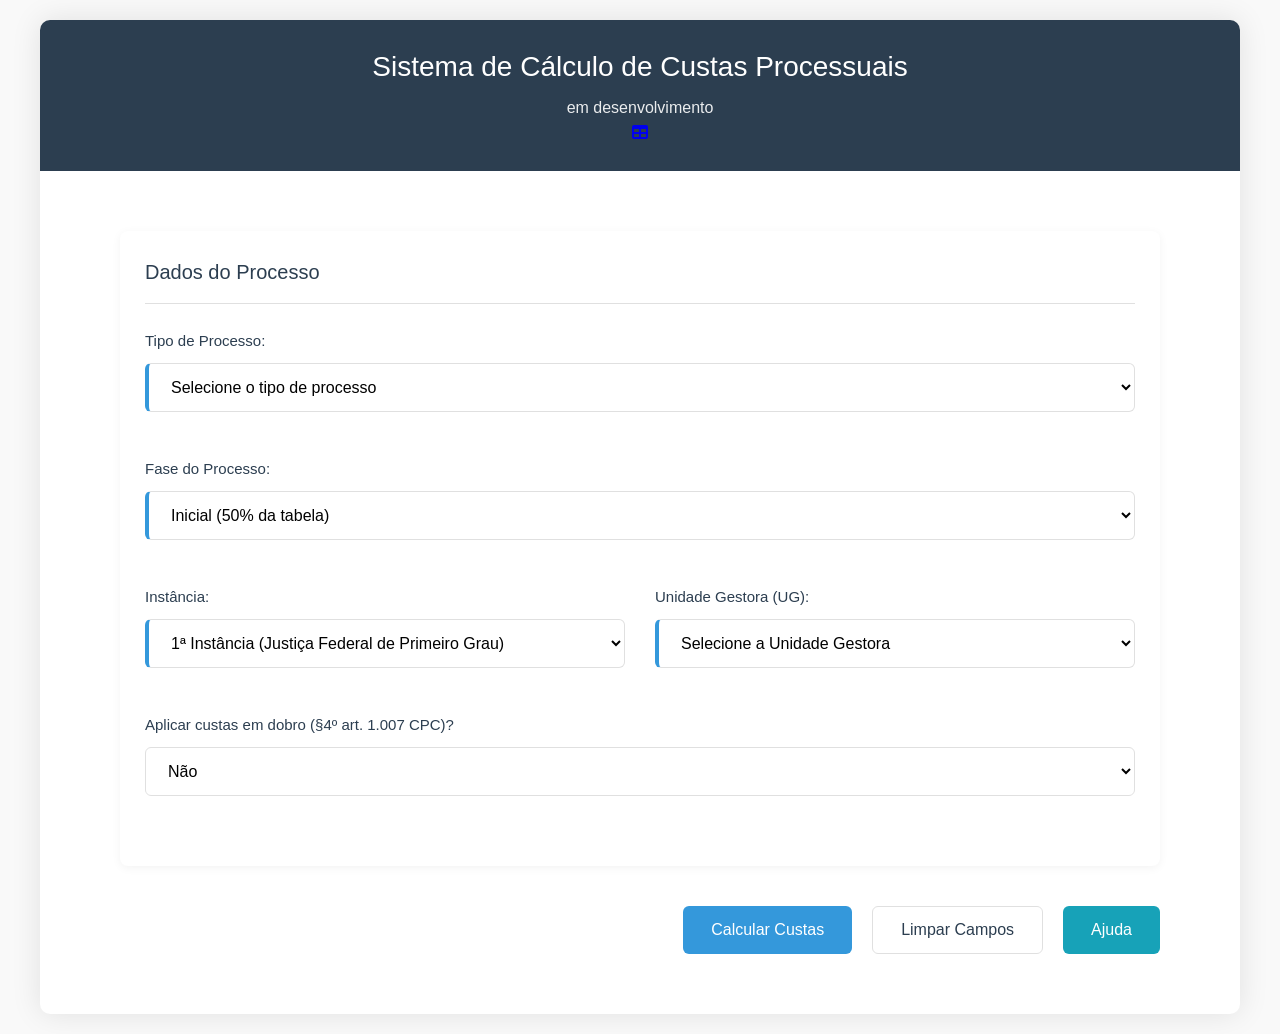
<file: index.html>
<!DOCTYPE html>
<html lang="pt-BR">
<head>
    <meta charset="UTF-8">
    <meta name="viewport" content="width=device-width, initial-scale=1.0">
    <title>Sistema de Cálculo de Custas Processuais</title>
    <link rel="stylesheet" href="style.css">
    <link rel="stylesheet" href="https://cdnjs.cloudflare.com/ajax/libs/font-awesome/6.0.0-beta3/css/all.min.css">
    <style>
        #password-modal .modal-content {
            max-width: 400px;
            padding: 25px;
        }
        #password-error {
            color: var(--danger-color);
            margin-top: 10px;
            display: none;
        }
    </style>
</head>
<body>
    <div class="container">
        <header>
            <div style="position: relative;">
                <h1>Sistema de Cálculo de Custas Processuais</h1>
                <p class="subtitle">em desenvolvimento</p>
                <a href="#" id="editor-btn" class="editor-btn" title="Editor de Índices">
                    <i class="fas fa-table"></i>
                </a>
            </div>
        </header>
        
        <div class="form-container">
            <form id="form-custas">
                <div class="form-section">
                    <h2>Dados do Processo</h2>
                    <div class="form-row">
                        <div class="form-group">
                            <label for="tipo-processo">Tipo de Processo:</label>
                            <select id="tipo-processo" class="form-control" required>
                                <option value="">Selecione o tipo de processo</option>
                                <optgroup label="Ações Cíveis">
                                    <option value="civil-geral">Ação Civil Geral (Inicial/Apelação)</option>
                                    <option value="cautelar">Processo Cautelar/Jurisdição Voluntária</option>
                                    <option value="inestimavel">Causa de Valor Inestimável</option>
                                    <option value="agravo">Agravo de Instrumento</option>
                                </optgroup>
                                <optgroup label="Ações Criminais">
                                    <option value="penal-geral">Ação Penal Geral (pelo vencido)</option>
                                    <option value="penal-privada">Ação Penal Privada</option>
                                    <option value="notificacoes">Notificações/Interpelações/Cautelares</option>
                                </optgroup>
                            </select>
                        </div>

                        <div class="form-group" id="valor-causa-group">
                            <label for="valor-causa">Valor da Causa (R$):</label>
                            <input type="text" id="valor-causa" class="form-control money-input" placeholder="1.000,00">
                        </div>
                    </div>

                    <div class="form-row">
                        <div class="form-group" id="data-ajuizamento-group">
                            <label for="data-ajuizamento">Data de Ajuizamento (mm/aaaa):</label>
                            <input type="text" id="data-ajuizamento" class="form-control date-input" placeholder="mm/aaaa" maxlength="7">
                            <small class="form-text">Obrigatório para cálculo de apelação</small>
                        </div>

                        <div class="form-group" id="fase-processo-group">
                            <label for="fase-processo">Fase do Processo:</label>
                            <select id="fase-processo" class="form-control" required>
                                <option value="inicial">Inicial (50% da tabela)</option>
                                <option value="recursal">Apelação (50% da tabela)</option>
                                <option value="final">Final (100% da tabela)</option>
                            </select>
                        </div>
                    </div>

                    <div class="form-row">
                        <div class="form-group">
                            <label for="instancia">Instância:</label>
                            <select id="instancia" class="form-control" required>
                                <option value="primeiro-grau">1ª Instância (Justiça Federal de Primeiro Grau)</option>
                                <option value="segundo-grau">2ª Instância (Justiça Federal de Segundo Grau)</option>
                            </select>
                        </div>

                        <div class="form-group">
                            <label for="unidade-gestora">Unidade Gestora (UG):</label>
                            <select id="unidade-gestora" class="form-control" required>
                                <option value="">Selecione a Unidade Gestora</option>
                                <option value="090024">090024 - Seção Judiciária do Acre</option>
                                <option value="090037">090037 - Seção Judiciária do Amapá</option>
                                <option value="090002">090002 - Seção Judiciária do Amazonas</option>
                                <option value="090012">090012 - Seção Judiciária da Bahia</option>
                                <option value="090023">090023 - Seção Judiciária do Distrito Federal</option>
                                <option value="090022">090022 - Seção Judiciária de Goiás</option>
                                <option value="090004">090004 - Seção Judiciária do Maranhão</option>
                                <option value="090021">090021 - Seção Judiciária do Mato Grosso</option>
                                <option value="090003">090003 - Seção Judiciária do Pará</option>
                                <option value="090005">090005 - Seção Judiciária do Piauí</option>
                                <option value="090025">090025 - Seção Judiciária de Rondônia</option>
                                <option value="090039">090039 - Seção Judiciária de Roraima</option>
                                <option value="090038">090038 - Seção Judiciária do Tocantins</option>
                                <option value="090027">090027 - TRF da 1ª Região</option>
                            </select>
                        </div>
                    </div>

                    <div class="form-row">
                        <div class="form-group" id="custas-dobro-group">
                            <label for="custas-dobro">Aplicar custas em dobro (§4º art. 1.007 CPC)?</label>
                            <select id="custas-dobro" class="form-control">
                                <option value="nao">Não</option>
                                <option value="sim">Sim</option>
                            </select>
                        </div>
                    </div>
                </div>

                <div id="atualizacao-monetaria" class="atualizacao-container" style="display: none;">
                    <h3>Atualização Monetária 
                        <span class="info-icon" id="info-atualizacao" title="Como é calculada?">
                            <i class="fas fa-question-circle"></i>
                        </span>
                        <span class="export-icon" id="export-indices" title="Exportar índices">
                            <i class="fas fa-file-excel"></i>
                        </span>
                    </h3>
                    <div class="form-row">
                        <div class="form-group">
                            <label for="valor-original">Valor Original:</label>
                            <input type="text" id="valor-original" class="form-control" readonly>
                        </div>
                        <div class="form-group">
                            <label for="valor-atualizado">Valor Atualizado:</label>
                            <input type="text" id="valor-atualizado" class="form-control" readonly>
                        </div>
                    </div>
                    <div class="form-row">
                        <div class="form-group">
                            <label for="indice-acumulado">Coeficiente de Correção:</label>
                            <input type="text" id="indice-acumulado" class="form-control" readonly>
                        </div>
                        <div class="form-group">
                            <label for="periodo-atualizacao">Período de Atualização:</label>
                            <input type="text" id="periodo-atualizacao" class="form-control" readonly>
                        </div>
                    </div>
                </div>

                <div id="custas-complementares-group" class="atualizacao-container" style="display: none;">
                    <h3>Custas Complementares 
                        <span class="info-icon" id="info-complementar" title="Informações sobre custas complementares">
                            <i class="fas fa-question-circle"></i>
                        </span>
                    </h3>
                    <div class="form-row">
                        <div class="form-group">
                            <label for="complementar-option">Incluir custas complementares?</label>
                            <select id="complementar-option" class="form-control">
                                <option value="nao">Não</option>
                                <option value="sim">Sim</option>
                            </select>
                        </div>
                    </div>
                    <div id="custas-complementares-fields" style="display: none;">
                        <div class="form-row">
                            <div class="form-group">
                                <label for="valor-complementar">Valor Pago (R$):</label>
                                <input type="text" id="valor-complementar" class="form-control money-input" placeholder="0,00">
                            </div>
                            <div class="form-group">
                                <label for="data-complementar">Data do Pagamento (mm/aaaa):</label>
                                <input type="text" id="data-complementar" class="form-control date-input" placeholder="mm/aaaa" maxlength="7">
                            </div>
                        </div>
                        <div class="form-row">
                            <div class="form-group">
                                <label for="descricao-complementar">Descrição (opcional):</label>
                                <input type="text" id="descricao-complementar" class="form-control" placeholder="Ex: Custas iniciais pagas em...">
                            </div>
                        </div>
                    </div>
                </div>

                <div class="form-actions">
                    <button type="submit" id="calcular-btn" class="btn btn-primary">Calcular Custas</button>
                    <button type="button" id="limpar-btn" class="btn btn-secondary">Limpar Campos</button>
                    <button type="button" id="ajuda-btn" class="btn btn-info">Ajuda</button>
                </div>
            </form>
        </div>

        <div id="resultado" class="resultado-container" style="display: none;">
            <div class="resultado-header">
                <h2>Resultado do Cálculo</h2>
                <div class="resultado-meta">
                    <span id="data-calculo"></span>
                </div>
            </div>
            
            <div class="resultado-grid">
                <div class="resultado-item">
                    <span class="resultado-label">Tipo de Custa:</span>
                    <span class="resultado-value" id="tipo-custa"></span>
                </div>
                <div class="resultado-item">
                    <span class="resultado-label">Valor Base:</span>
                    <span class="resultado-value" id="valor-base"></span>
                </div>
                <div class="resultado-item" id="fase-resultado-container">
                    <span class="resultado-label">Fase do Processo:</span>
                    <span class="resultado-value" id="fase-resultado"></span>
                </div>
                <div class="resultado-item">
                    <span class="resultado-label">Instância:</span>
                    <span class="resultado-value" id="instancia-resultado"></span>
                </div>
                <div class="resultado-item">
                    <span class="resultado-label">Unidade Gestora:</span>
                    <span class="resultado-value" id="ug-resultado"></span>
                </div>
                <div class="resultado-item">
                    <span class="resultado-label">Código de Recolhimento:</span>
                    <span class="resultado-value" id="codigo-recolhimento"></span>
                </div>
                <div class="resultado-item" id="complementar-resultado" style="display: none;">
                    <span class="resultado-label">Custas Complementares:</span>
                    <span class="resultado-value" id="valor-complementar-resultado"></span>
                </div>
                <div class="resultado-item" id="dobro-resultado" style="display: none;">
                    <span class="resultado-label">Custas em Dobro:</span>
                    <span class="resultado-value">Aplicado conforme §4º art. 1.007 CPC</span>
                </div>
                <div class="resultado-item total">
                    <span class="resultado-label">Valor Total das Custas:</span>
                    <span class="resultado-value" id="valor-total"></span>
                </div>
            </div>
        </div>
    </div>

    <!-- Modal de senha para o editor -->
    <div id="password-modal" class="modal">
        <div class="modal-content">
            <span class="close" onclick="document.getElementById('password-modal').style.display='none'">&times;</span>
            <h3>Acesso ao Editor de Índices</h3>
            <div class="form-group">
                <label for="editor-password">Senha:</label>
                <input type="password" id="editor-password" class="form-control" placeholder="Digite a senha">
                <small class="form-text">A senha é necessária para acessar esta função</small>
            </div>
            <div id="password-error" style="color: var(--danger-color); margin-top: 10px; display: none;">
                Senha incorreta. Tente novamente.
            </div>
            <button onclick="verifyPassword()" class="btn btn-primary" style="margin-top: 15px;">Acessar</button>
        </div>
    </div>

    <!-- Modal de informações -->
    <div id="info-modal" class="modal">
        <div class="modal-content">
            <span class="close">&times;</span>
            <h3>Como é calculada a atualização monetária?</h3>
            <p>A atualização é calculada utilizando os índices IPCA-E acumulados no período entre a data de ajuizamento e a data atual.</p>
            <p><strong>Fórmula:</strong></p>
            <p>Coeficiente = (1 + IPCA<sub>m1</sub>/100) × (1 + IPCA<sub>m2</sub>/100) × ... × (1 + IPCA<sub>mn</sub>/100)</p>
            <p>Onde:</p>
            <ul>
                <li>IPCA<sub>m1</sub> é o índice do primeiro mês</li>
                <li>IPCA<sub>m2</sub> é o índice do segundo mês</li>
                <li>IPCA<sub>mn</sub> é o índice do último mês</li>
            </ul>
            <p><strong>Exemplo:</strong> Para atualizar de 04/2024 até 07/2024:</p>
            <p>Coeficiente = (1 + 0,38/100) × (1 + 0,46/100) × (1 + 0,39/100) × (1 + 0,01/100)</p>
            <p>Coeficiente ≈ 1,0124 (1,24% de correção)</p>
        </div>
    </div>

    <!-- Modal de informações sobre custas complementares -->
    <div id="info-complementar-modal" class="modal">
        <div class="modal-content">
            <span class="close">&times;</span>
            <h3>Sobre Custas Complementares</h3>
            <p>As custas complementares representam valores já pagos anteriormente que devem ser abatidos do cálculo final.</p>
            <p><strong>Como funciona:</strong></p>
            <ul>
                <li>Informe o valor pago e a data do pagamento</li>
                <li>O sistema calculará a atualização monetária desse valor até a data atual</li>
                <li>O valor atualizado será subtraído do total das custas calculadas</li>
            </ul>
            <p><strong>Exemplo:</strong></p>
            <p>Se você pagou R$ 100,00 em 01/2023 e o cálculo atual é R$ 500,00:</p>
            <p>1. O sistema atualiza os R$ 100,00 para o valor atual (digamos R$ 110,00)</p>
            <p>2. Subtrai R$ 110,00 de R$ 500,00</p>
            <p>3. Valor final a pagar: R$ 390,00</p>
        </div>
    </div>

    <!-- Modal de informações sobre custas em dobro -->
    <div id="info-dobro-modal" class="modal">
        <div class="modal-content">
            <span class="close">&times;</span>
            <h3>Sobre Custas em Dobro</h3>
            <p>As custas em dobro são aplicadas conforme o §4º do artigo 1.007 do CPC:</p>
            <p><strong>CPC, Art. 1.007, §4º:</strong> "A parte que, em qualquer grau de jurisdição, interpuser recurso com intuito manifestamente protelatório, ficará sujeita ao pagamento do décuplo das custas, sem prejuízo de multa e de indenização à parte contrária."</p>
            <p><strong>Como funciona no sistema:</strong></p>
            <ul>
                <li>O valor calculado das custas será multiplicado por 2</li>
                <li>Aplica-se apenas a processos não criminais</li>
                <li>O sistema indica claramente quando as custas estão sendo calculadas em dobro</li>
            </ul>
        </div>
    </div>

    <script src="script.js"></script>
    <script src="indices.js"></script>
    <script>
        const EDITOR_PASSWORD = "32216752";
        
        document.getElementById('editor-btn').addEventListener('click', function(e) {
            e.preventDefault();
            document.getElementById('password-modal').style.display = 'block';
            document.getElementById('editor-password').focus();
        });

        function verifyPassword() {
            const passwordInput = document.getElementById('editor-password');
            const errorElement = document.getElementById('password-error');
            
            if (passwordInput.value === EDITOR_PASSWORD) {
                window.location.href = 'indices.html';
            } else {
                errorElement.style.display = 'block';
                passwordInput.value = '';
                passwordInput.focus();
            }
        }

        document.getElementById('editor-password').addEventListener('keypress', function(e) {
            if (e.key === 'Enter') {
                verifyPassword();
            }
        });
    </script>
</body>
</html>
</file>
<file: style.css>
:root {
    --primary-color: #2c3e50;
    --secondary-color: #3498db;
    --accent-color: #e74c3c;
    --success-color: #27ae60;
    --danger-color: #e74c3c;
    --warning-color: #f39c12;
    --info-color: #17a2b8;
    --light-gray: #f5f5f5;
    --medium-gray: #e0e0e0;
    --dark-gray: #333;
    --white: #ffffff;
    --container-width: 1200px;
}

* {
    box-sizing: border-box;
    margin: 0;
    padding: 0;
}

body {
    font-family: 'Roboto', 'Segoe UI', Tahoma, Geneva, Verdana, sans-serif;
    line-height: 1.6;
    color: var(--dark-gray);
    background-color: #f9f9f9;
    margin: 0;
    padding: 20px;
    font-size: 16px;
}

.container {
    max-width: var(--container-width);
    margin: 0 auto;
    background-color: var(--white);
    box-shadow: 0 0 30px rgba(0, 0, 0, 0.1);
    border-radius: 10px;
    overflow: hidden;
}

header {
    background-color: var(--primary-color);
    color: var(--white);
    padding: 25px 40px;
    text-align: center;
}

header h1 {
    font-size: 28px;
    margin-bottom: 5px;
    font-weight: 500;
}

.subtitle {
    font-size: 16px;
    opacity: 0.9;
}

.form-container {
    padding: 30px 40px;
}

.form-section {
    margin-bottom: 30px;
    background-color: var(--white);
    padding: 25px;
    border-radius: 8px;
    box-shadow: 0 2px 10px rgba(0,0,0,0.05);
}

.form-section h2 {
    font-size: 20px;
    color: var(--primary-color);
    margin-bottom: 25px;
    padding-bottom: 15px;
    border-bottom: 1px solid var(--medium-gray);
    font-weight: 500;
}

.form-row {
    display: flex;
    gap: 30px;
    margin-bottom: 25px;
    flex-wrap: wrap;
}

.form-row .form-group {
    flex: 1;
    min-width: 250px;
}

.form-group {
    margin-bottom: 20px;
}

label {
    display: block;
    margin-bottom: 10px;
    font-weight: 500;
    color: var(--primary-color);
    font-size: 15px;
}

.form-control {
    width: 100%;
    padding: 14px 18px;
    border: 1px solid var(--medium-gray);
    border-radius: 6px;
    font-size: 16px;
    transition: all 0.3s;
    background-color: var(--white);
}

.form-control[required] {
    border-left: 4px solid var(--secondary-color);
}

.form-control:focus {
    outline: none;
    border-color: var(--secondary-color);
    box-shadow: 0 0 0 3px rgba(52, 152, 219, 0.1);
}

.money-input {
    text-align: right;
}

.date-input {
    text-align: center;
}

.form-text {
    display: block;
    margin-top: 8px;
    font-size: 13px;
    color: #6c757d;
}

input[readonly] {
    background-color: #f8f9fa;
    opacity: 1;
}

.atualizacao-container {
    background-color: #f8f9fa;
    border-radius: 8px;
    padding: 25px;
    margin-bottom: 30px;
    border-left: 5px solid var(--secondary-color);
}

.atualizacao-container h3 {
    display: flex;
    align-items: center;
    gap: 15px;
    color: var(--primary-color);
    margin-top: 0;
    margin-bottom: 20px;
    font-size: 18px;
}

.form-actions {
    display: flex;
    justify-content: flex-end;
    gap: 20px;
    margin-top: 40px;
}

.btn {
    padding: 14px 28px;
    font-size: 16px;
    border-radius: 6px;
    cursor: pointer;
    transition: all 0.3s;
    border: none;
    font-weight: 500;
    display: inline-flex;
    align-items: center;
    gap: 8px;
}

.btn-primary {
    background-color: var(--secondary-color);
    color: var(--white);
}

.btn-primary:hover {
    background-color: #2980b9;
    transform: translateY(-2px);
}

.btn-secondary {
    background-color: var(--white);
    color: var(--primary-color);
    border: 1px solid var(--medium-gray);
}

.btn-secondary:hover {
    background-color: var(--light-gray);
    transform: translateY(-2px);
}

.btn-info {
    background-color: var(--info-color);
    color: white;
}

.btn-info:hover {
    background-color: #138496;
    transform: translateY(-2px);
}

.btn-danger {
    background-color: var(--danger-color);
    color: white;
}

.btn-danger:hover {
    background-color: #c0392b;
    transform: translateY(-2px);
}

.btn-success {
    background-color: var(--success-color);
    color: white;
}

.btn-success:hover {
    background-color: #219653;
    transform: translateY(-2px);
}

.btn-sm {
    padding: 8px 15px;
    font-size: 14px;
}

.resultado-container {
    padding: 0 40px 40px;
    display: none;
}

.resultado-header {
    display: flex;
    justify-content: space-between;
    align-items: center;
    margin-bottom: 30px;
    padding-bottom: 20px;
    border-bottom: 1px solid var(--medium-gray);
}

.resultado-header h2 {
    color: var(--primary-color);
    font-size: 24px;
    font-weight: 500;
}

.resultado-meta {
    font-size: 15px;
    color: var(--dark-gray);
    opacity: 0.8;
}

.resultado-grid {
    display: grid;
    grid-template-columns: 1fr 1fr;
    gap: 20px;
}

.resultado-item {
    display: flex;
    flex-direction: column;
    padding: 15px 0;
    border-bottom: 1px solid var(--medium-gray);
}

.resultado-label {
    font-size: 15px;
    color: var(--dark-gray);
    opacity: 0.8;
    margin-bottom: 8px;
}

.resultado-value {
    font-weight: 500;
    color: var(--primary-color);
    font-size: 16px;
}

.resultado-item.total {
    grid-column: span 2;
    padding: 20px;
    background-color: rgba(52, 152, 219, 0.1);
    border-radius: 8px;
    margin-top: 15px;
    border: none;
}

.resultado-item.total .resultado-label {
    font-weight: 500;
    opacity: 1;
    font-size: 17px;
}

.resultado-item.total .resultado-value {
    font-size: 22px;
    color: var(--secondary-color);
    font-weight: 600;
}

.modal {
    display: none;
    position: fixed;
    z-index: 1000;
    left: 0;
    top: 0;
    width: 100%;
    height: 100%;
    overflow: auto;
    background-color: rgba(0,0,0,0.4);
}

.modal-content {
    background-color: #fefefe;
    margin: 10% auto;
    padding: 30px;
    border: 1px solid #888;
    width: 90%;
    max-width: 600px;
    border-radius: 8px;
    box-shadow: 0 4px 20px rgba(0,0,0,0.2);
}

.close {
    color: #aaa;
    float: right;
    font-size: 28px;
    font-weight: bold;
    cursor: pointer;
    transition: color 0.3s;
}

.close:hover {
    color: black;
}

.info-icon, .export-icon {
    margin-left: 10px;
    cursor: pointer;
    font-size: 20px;
    transition: all 0.3s;
}

.info-icon {
    color: var(--secondary-color);
}

.export-icon {
    color: var(--success-color);
}

.info-icon:hover {
    color: var(--primary-color);
    transform: scale(1.1);
}

.export-icon:hover {
    color: #1e7b34;
    transform: scale(1.1);
}

/* Estilos para o editor de índices */
.table-container {
    overflow-x: auto;
    margin-bottom: 30px;
    background-color: white;
    padding: 20px;
    border-radius: 8px;
    box-shadow: 0 2px 10px rgba(0,0,0,0.05);
}

.data-table {
    width: 100%;
    border-collapse: collapse;
    min-width: 800px;
}

.data-table th, .data-table td {
    padding: 12px 15px;
    text-align: center;
    border: 1px solid #ddd;
}

.data-table th {
    background-color: #f2f2f2;
    font-weight: 500;
    color: var(--primary-color);
}

.data-table td[contenteditable="true"] {
    background-color: var(--white);
    border: 1px solid var(--medium-gray);
}

.data-table td[contenteditable="true"]:focus {
    outline: 2px solid var(--secondary-color);
    background-color: #f8f9fa;
}

.instructions {
    background-color: #f8f9fa;
    padding: 25px;
    border-radius: 8px;
    margin-top: 30px;
    border-left: 5px solid var(--info-color);
}

.instructions h3 {
    color: var(--primary-color);
    margin-bottom: 15px;
}

.instructions ol {
    padding-left: 20px;
}

.instructions li {
    margin-bottom: 10px;
}

/* Responsividade */
@media (max-width: 992px) {
    .form-row {
        gap: 20px;
    }
    
    .form-container {
        padding: 25px;
    }
    
    .resultado-grid {
        grid-template-columns: 1fr;
    }
    
    .resultado-item.total {
        grid-column: span 1;
    }
}

@media (max-width: 768px) {
    :root {
        --container-width: 100%;
    }
    
    body {
        padding: 15px;
    }
    
    header {
        padding: 20px;
    }
    
    .form-actions {
        flex-direction: column;
    }
    
    .btn {
        width: 100%;
        justify-content: center;
    }
    
    .modal-content {
        width: 95%;
        margin: 20% auto;
    }
}

@media (max-width: 480px) {
    .form-row {
        flex-direction: column;
        gap: 15px;
    }
    
    .form-group {
        min-width: 100%;
    }
    
    header h1 {
        font-size: 24px;
    }
    
    .form-section {
        padding: 20px;
    }
}
</file>
